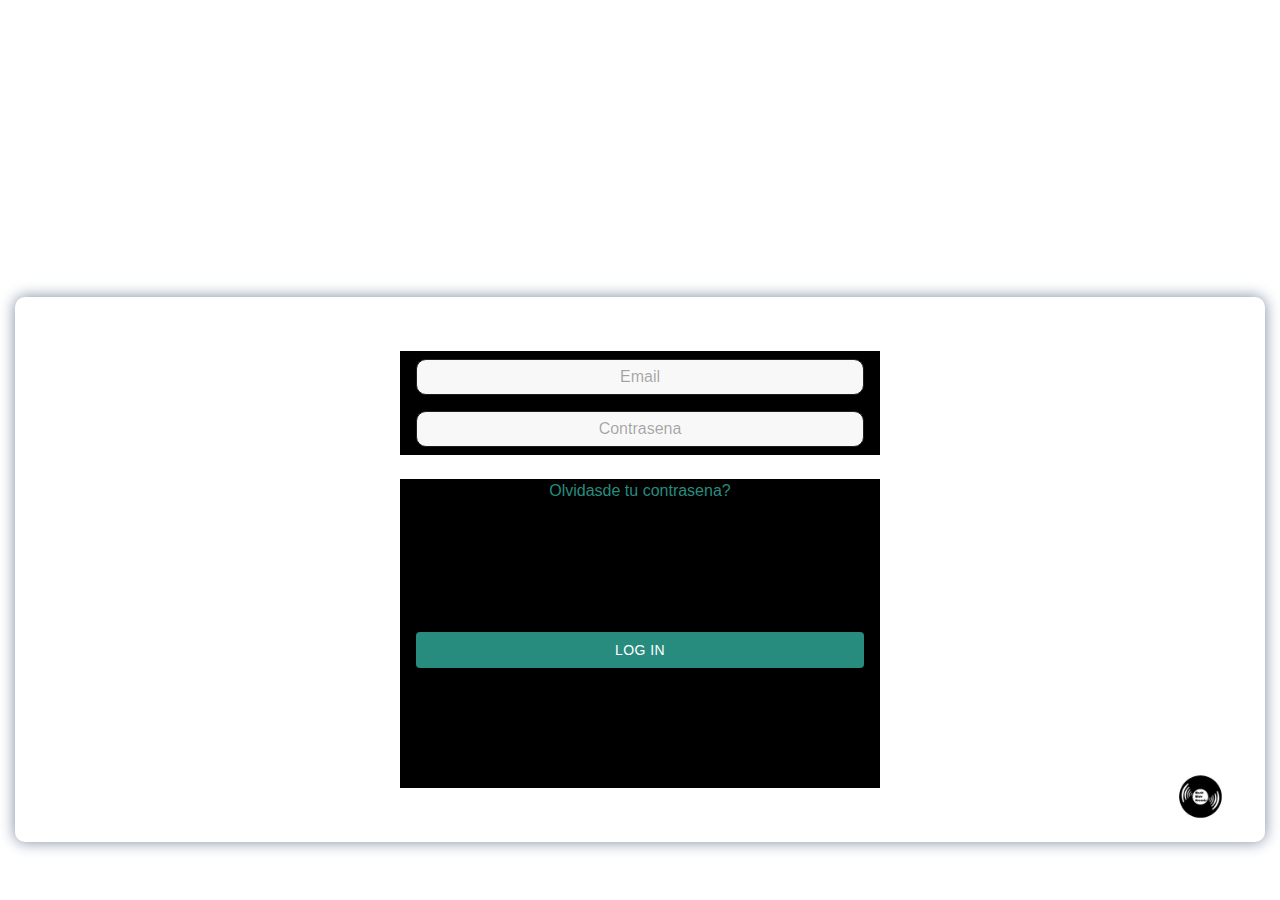
<file: index.html>
<!doctype html>
<html>
<head>
<meta charset="utf-8">
<meta name="viewport" content="width=device-width, initial-scale=1">
<title>Login</title>
<link href="css/framework7.bundle.min.css" rel="stylesheet">
<link href="https://fonts.googleapis.com/icon?family=Material+Icons" rel="stylesheet">
<link href="css/style.css" rel="stylesheet">
</head>
<body>
   
<section class="login-screen modal-in" id="signup">
  <div class="view">
      <section class="page">
        <div class="page-content login-screen-content">
            <div class="login-screen-title">
        <h5>Log In</h5>
      </div>
          <form id="form-login">
            <div class="list">
              <ul>

                <li class="item-content item-input">
                  <div class="item-inner">
                    <div class="item-input-wrap">
                      <input type="email" name="email" placeholder="Email" required style="border-radius: 10px; border: 1px solid; background-color:  #F8F8F8; text-align: center;">
                    </div>
                  </div>
                </li>


                <li class="item-content item-input">
                  <div class="item-inner">
                    <div class="item-input-wrap">
                      <input type="password" name="password" placeholder="Contrasena" required style="border-radius: 10px; border: 0.1px solid; background-color:  #F8F8F8; text-align: center;">
                    </div>
                  </div>
                </li>
              </ul>

            </div>

            <div class="list block">
                <div class="w-50" style="text-align: center;">
                    <label class="checkbox-wrap checkbox-primary" style="color: #278C7E; text-align: center;">Olvidasde tu contrasena?</label>
					<p><a class="link login-screen-close" href="signup.html">Sign up</a></p>
					<p><a class="link login-screen-close" href="home.html">or continue as Guest</a></p>
                </div>
              <ul><br><br>
                <li><button type="submit" class="button button-fill" style="background-color: #278C7E;">LOG IN</button></li>
              </ul><br><br><br><br><br>
             
            </div>
            <img src="img/Disco.jpeg" alt="logo"  id="logo">
            
          </form>

        </div>
      </section>
    </div>
</section>

    
  <script src="js/framework7.bundle.min.js"></script>
  <script src="js/app.js"></script>
  
</body>
</html>
</file>
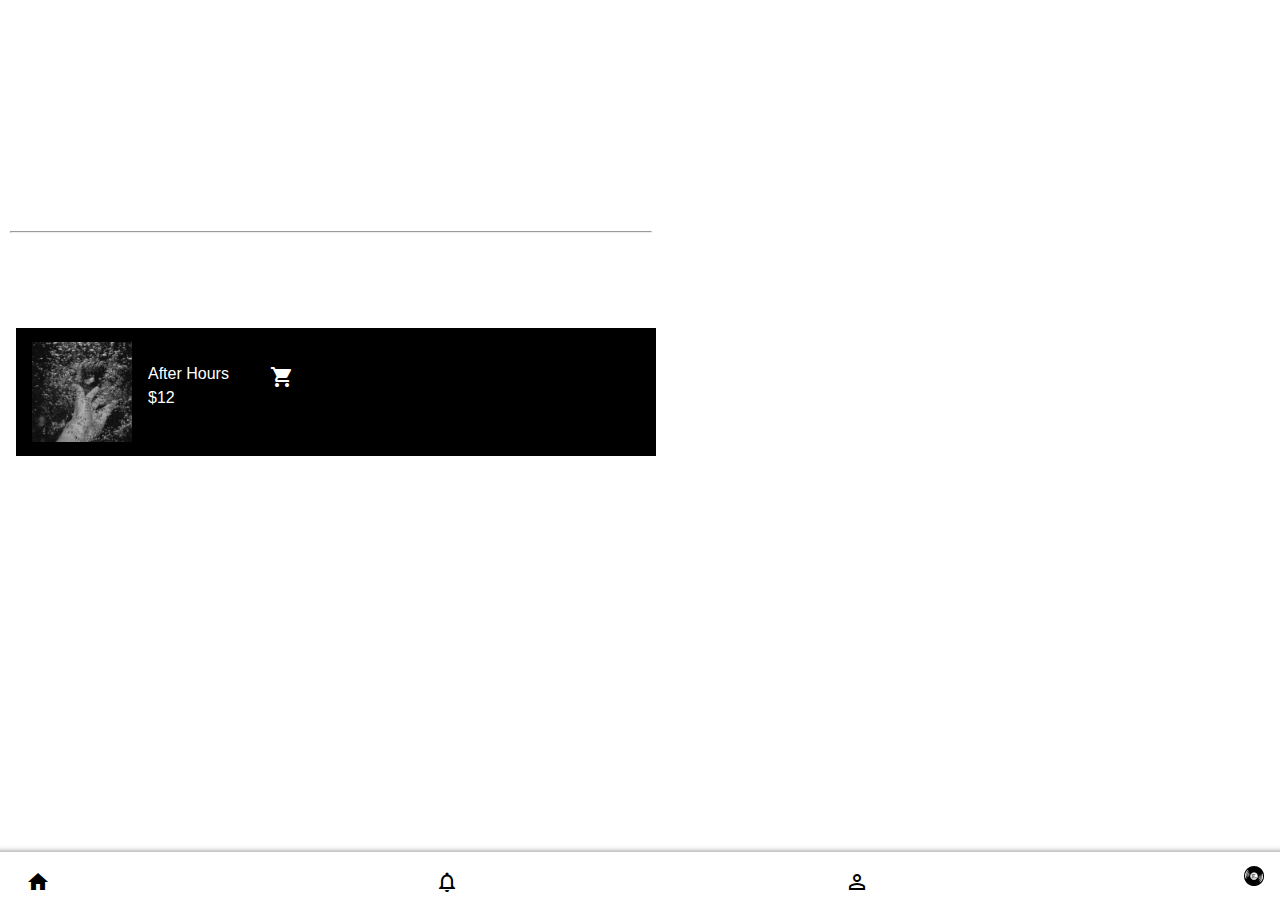
<file: afterhour.html>
<!doctype html>
<html>
<head>
<meta charset="utf-8">
<meta name="viewport" content="width=device-width, initial-scale=1">
<title>index</title>
<link href="css/framework7.bundle.min.css" rel="stylesheet">
<link href="https://fonts.googleapis.com/icon?family=Material+Icons" rel="stylesheet">
<link href="css/style.css" rel="stylesheet">
</head>

<body>
	
	<div id="app">
		<div class="view view-main view-init">
			
			
			<section data-name="home" class="page">

				

				

				<section class="page-content">
					
					<div class="left">
						<a href="#" class="link-arrow"><span class="material-icons">arrow_back</span>
						</a>
					</div>

				
					
					<div class="row">
						<article class="col">
							<h2 class="block-title block-title-medium">The Weeknd</h2>
	                     
							<h3 >After Hours&nbsp;</h3>
                        </article>
						
						
						
					</div>
					
					<hr style="width:50%;text-align:left;margin-left:10px">
					 
   <div class="row">
						<article class="col">
							
	                      <p>El álbum, titulado After Hours, fue lanzado el 19 de marzo de 2020 a las 11:02 PM.</p>
							
                        </article>  
   <div class="list media-list inset">
  <ul>
    <li>
      <a href="#" class="item-link item-content">
        <div class="item-media"><img src="img/after-hours.jpg" alt="afterh" width="100"/></div>
        <div class="item-inner">
          <div class="item-title-row">
            <div class="item-title">After Hours <br> $12 </div>
			<div class="item-after">
							<span class="material-icons">shopping_cart</span>
						</div>
          </div>
		
        </div>
      </a>
    </li>
	  
	  
	
	    
    
  </ul>
</div>
					
					
			
				  
							
						
					
				</section>

				
				
				
			</section> <!-- /page-content-->
			
			<!-- Bottom Navbar -->
            <nav class="toolbar toolbar-bottom">
              <div class="toolbar-inner">
                <a href="#" class="link">
                  <span class="material-icons">home</span>					 
                </a>
                <a href="#" class="link">
                  <span class="material-icons">notifications_none</span>					  
                </a>
                <a href="#" class="link">
                  <span class="material-icons">person_outline</span>					  
                </a>
				  <a href="#" class="link">
                  <div class="container"><img src="img/logo.jpg" alt="logo" width="20" height="20" class="img-fluid"></div>			  
                </a>
            
              </div>
            </nav>
			
		</div><!-- /view-->
	</div><!-- /app -->
	
	
	<script src="js/framework7.bundle.min.js"></script>
	<script src="js/app.js"></script>
</body>
</html>
</file>
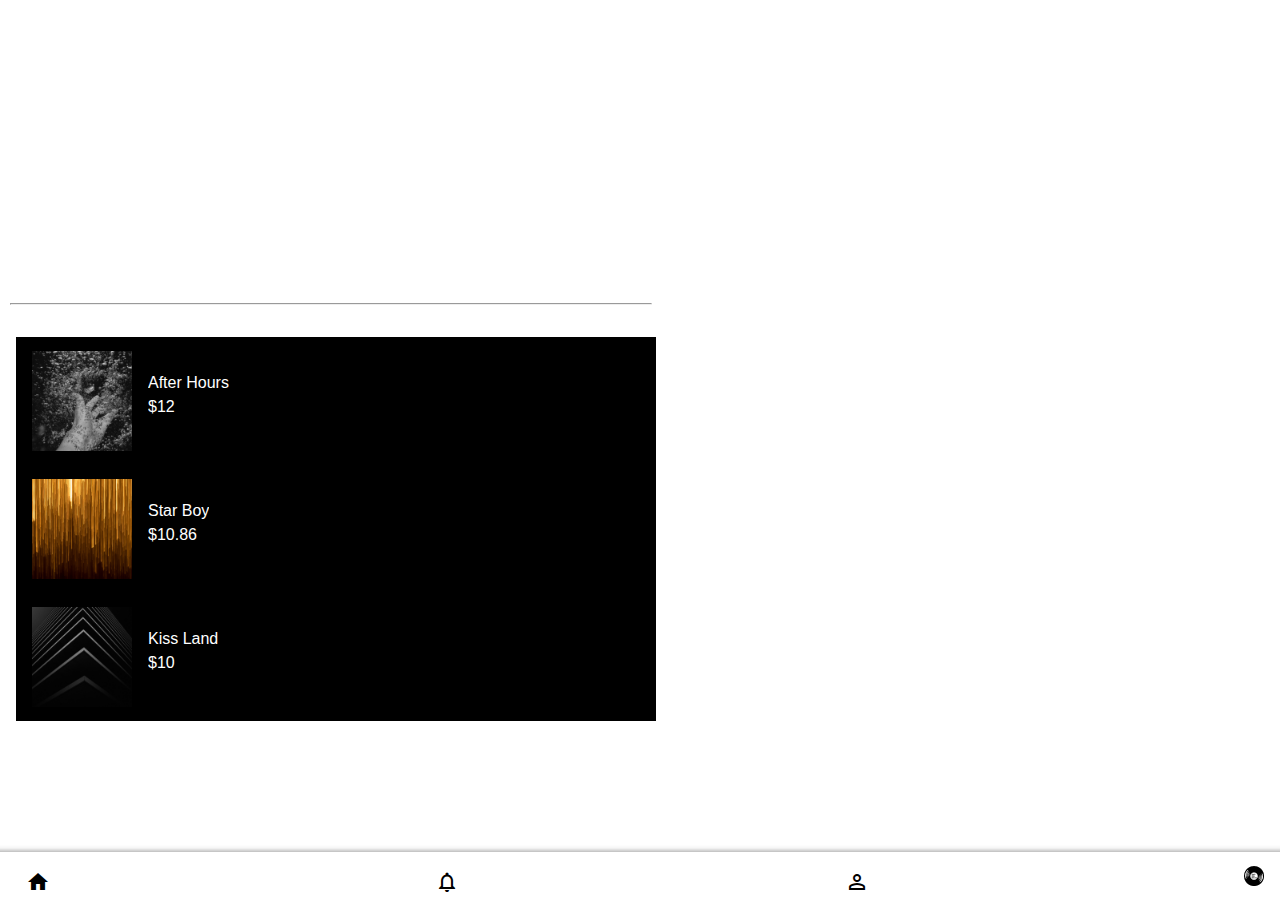
<file: album.html>
<!doctype html>
<html>
<head>
<meta charset="utf-8">
<meta name="viewport" content="width=device-width, initial-scale=1">
<title>index</title>
<link href="css/framework7.bundle.min.css" rel="stylesheet">
<link href="https://fonts.googleapis.com/icon?family=Material+Icons" rel="stylesheet">
<link href="css/style.css" rel="stylesheet">
</head>

<body>
	
	<div id="app">
		<div class="view view-main view-init">
			
			
			<section data-name="home" class="page">

				

				

				<section class="page-contents">
					
					<div class="left">
						<a href="#" class="link-arrow"><span class="material-icons">arrow_back</span>
						</a>
					</div>

				
					
					<div class="row">
						<article class="col">
							<h2 class="block-title block-title-medium">The Weeknd</h2>
	                      <p>Es un cantante, compositor y productor canadiense, conocido por éxitos como «Save Your Tears», «Blinding Lights», «The Hills», «Starboy», «Sacrifice».</p>
							<h3 >Álbumes&nbsp;</h3>
                        </article>
						
						
						
					</div>
					
					<hr style="width:50%;text-align:left;margin-left:10px">
					 
     
   <div class="list media-list inset">
  <ul>
    <li>
      <a href=" " class="item-link item-content">
        <div class="item-media"><img src="img/after-hours.jpg" alt="afterh" width="100"/></div>
        <div class="item-inner">
          <div class="item-title-row">
            <div class="item-title">After Hours <br> $12 </div>
          </div>
        </div>
      </a>
    </li>
	  
	   <li>
      <a href="#" class="item-link item-content">
        <div class="item-media"><img src="img/starboy.jpg" alt="starboy" width="100"/></div>
        <div class="item-inner">
          <div class="item-title-row">
            <div class="item-title">Star Boy <br> $10.86</div>
          </div>
        </div>
      </a>
    </li>
	 
	  <li>
      <a href="#" class="item-link item-content">
        <div class="item-media"><img src="img/kiss-land.jpg" alt="kissland" width="100"/></div>
        <div class="item-inner">
          <div class="item-title-row">
            <div class="item-title">Kiss Land <br> $10</div>
          </div>
        </div>
      </a>
    </li>
	    
    
  </ul>
</div>
					
					
			
				  
							
						
					
				</section>

				
				
				
			</section> <!-- /page-content-->
			
			<!-- Bottom Navbar -->
            <nav class="toolbar toolbar-bottom">
              <div class="toolbar-inner">
                <a href="#" class="link">
                  <span class="material-icons">home</span>					 
                </a>
                <a href="#" class="link">
                  <span class="material-icons">notifications_none</span>					  
                </a>
                <a href="#" class="link">
                  <span class="material-icons">person_outline</span>					  
                </a>
				  <a href="#" class="link">
                  <div class="container"><img src="img/logo.jpg" alt="logo" width="20" height="20" class="img-fluid"></div>			  
                </a>
            
              </div>
            </nav>
			
		</div><!-- /view-->
	</div><!-- /app -->
	
	
	<script src="js/framework7.bundle.min.js"></script>
	<script src="js/app.js"></script>
</body>
</html>
</file>
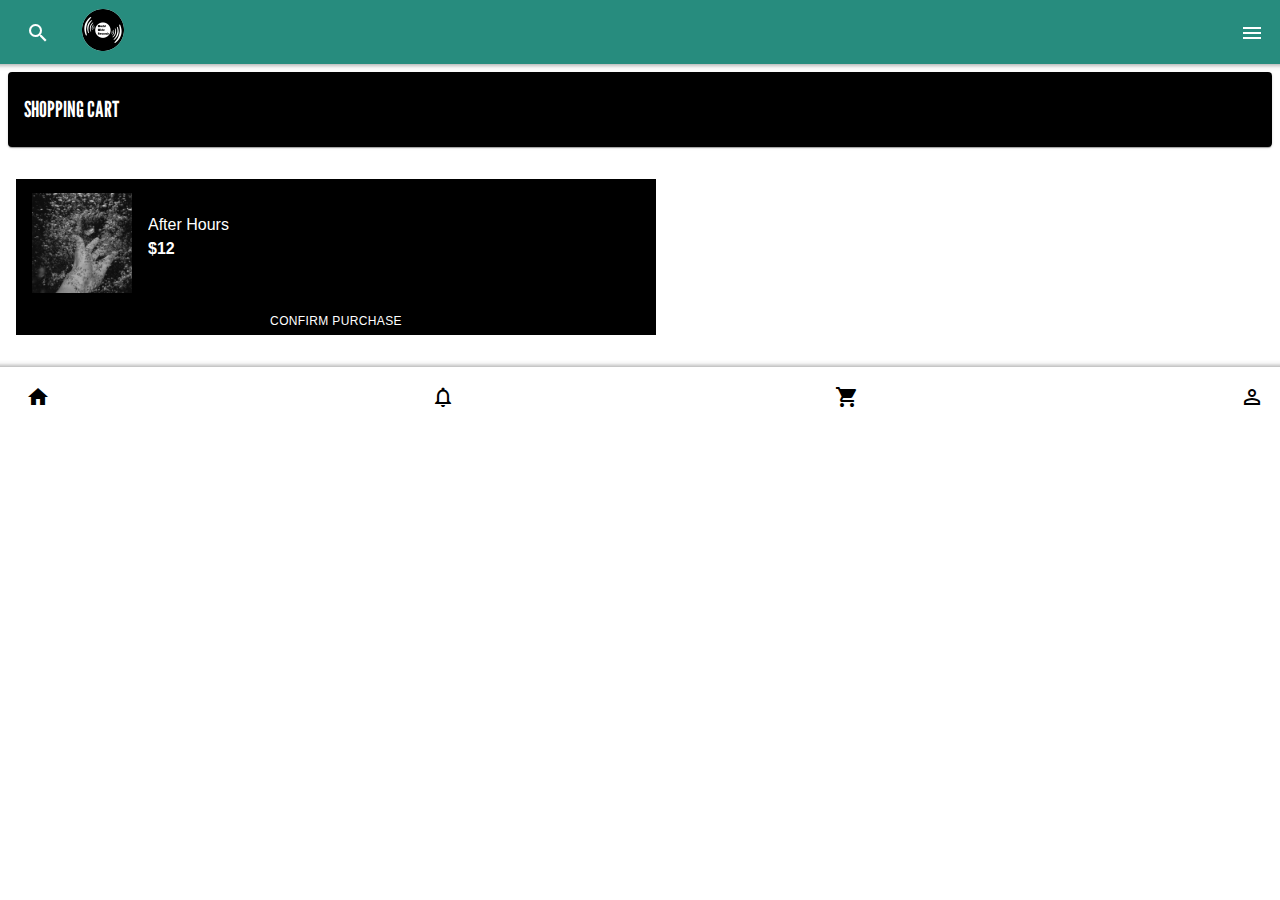
<file: cart.html>
<!doctype html>
<html>
<head>
<meta charset="utf-8">
<meta name="viewport" content="width=device-width, initial-scale=1">
<title>cart</title>
<link href="css/framework7.bundle.min.css" rel="stylesheet">
<link href="https://fonts.googleapis.com/icon?family=Material+Icons" rel="stylesheet">
<link href="css/style.css" rel="stylesheet">
</head>

<body>
	
	<div id="app">
		<div class="view view-main view-init">

			<!-- Menú Lateral -->
			<section class="panel panel-left panel-cover">
			
				<div class="panel-info">
					<span class="material-icons">face</span>
					<h4>User's name</h4>
				</div>
				
				<div class="list">
				  <ul>
					<li>
					  <a href="/home/" class="item-content panel-close">
						<div class="item-media"><i class="material-icons">home</i></div>
						<div class="item-inner">
						  <div class="item-title">Home</div>
						</div>
					  </a>
					</li>
					<li>
					  <a href="/contenido/" class="item-content panel-close">
						<div class="item-media"><i class="material-icons">ballot</i></div>
						<div class="item-inner">
						  <div class="item-title">Categories</div>
						</div>
					  </a>
					</li>
					<li>
					  <a href="/offers/" class="item-content panel-close">
						<div class="item-media"><i class="material-icons">sell</i></div>
						<div class="item-inner">
						  <div class="item-title">Offers</div>
						</div>
					  </a>
					</li>
					<li>
					  <a href="#" class="item-content panel-close">
						<div class="item-media"><i class="material-icons">local_mall</i></div>
						<div class="item-inner">
						  <div class="item-title">Wish List</div>
						</div>
					  </a>
					</li>
					<li>
					  <a href="#" class="item-content panel-close">
						<div class="item-media"><i class="material-icons">shopping_cart</i></div>
						<div class="item-inner">
						  <div class="item-title">My Orders</div>
						</div>
					  </a>
					</li>
					<li>
					  <a href="#" class="item-content panel-close">
						<div class="item-media"><i class="material-icons">notifications</i></div>
						<div class="item-inner">
						  <div class="item-title">Notifications</div>
						</div>
					  </a>
					</li>
					<li>
					  <a href="#" class="item-content panel-close">
						<div class="item-media"><i class="material-icons">account_circle</i></div>
						<div class="item-inner">
						  <div class="item-title">My Account</div>
						</div>
					  </a>
					</li>
				  </ul>
				</div>
				
			</section>
	
	<section data-name="home" class="page">

				<!-- Top Navbar -->
				<nav class="navbar">
				<div class="navbar-bg"></div>
				<div class="navbar-inner">
					<div class="left">
						<a href="#" class="link"><span class="material-icons">search</span>
						</a>
					</div>
					<div class="title"><img src="img/wwr_logo.png" alt="lgo" class="img-fluid"></div>
					<div class="right">
						<a href="#" class="link panel-open" data-panel=".panel-left"><span class="material-icons">menu</span>
						</a>
					</div>
				</div>
				</nav>

	
	<section class="page-content">

					<article id="promo" class="card">
						<div class="card-content card-content-padding">
							<div class="row">
							
								<article class="col">
									<h4>SHOPPING CART</h4>
								</article>
							</div>
						</div>
					</article>
		
		<div class="list media-list inset">
  <ul>
    <li>
      <a class="item-link item-content">
        <div class="item-media"><img src="img/after-hours.jpg" alt="afterh" width="100"/></div>
        <div class="item-inner">
            <div class="item-title">After Hours <br> <b>$12</b> </div>
          </div>
		<a href="#" class="button button-fill button-small">Confirm Purchase</a>
  
</div>
		
		<!-- Bottom Navbar -->
            <nav class="toolbar toolbar-bottom">
              <div class="toolbar-inner">
                <a href="#" class="link">
                  <span class="material-icons">home</span>					 
                </a>
                <a href="#" class="link">
                  <span class="material-icons">notifications_none</span>					  
                </a>
                <a href="#" class="link">
                  <span class="material-icons">shopping_cart</span>					  
                </a>
                <a href="#" class="link">
                  <span class="material-icons">person_outline</span>					  
                </a>
              </div>
            </nav>
	
<script src="js/framework7.bundle.min.js"></script>
<script src="js/app.js"></script>
	
</body>
</html>
</file>
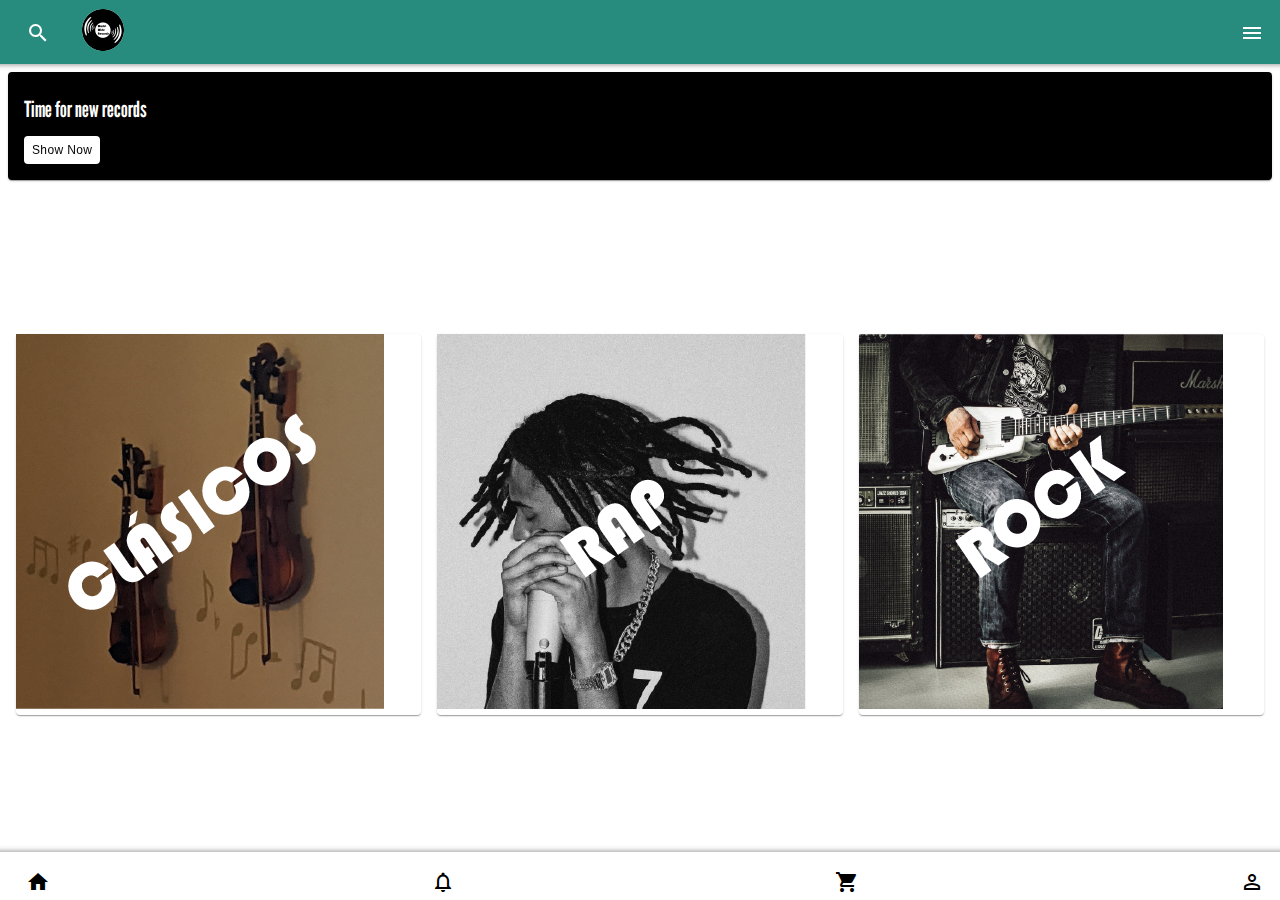
<file: home.html>
<!doctype html>
<html>
<head>
<meta charset="utf-8">
<meta name="viewport" content="width=device-width, initial-scale=1">
<title>home</title>
<link href="css/framework7.bundle.min.css" rel="stylesheet">
<link href="https://fonts.googleapis.com/icon?family=Material+Icons" rel="stylesheet">
<link href="css/style.css" rel="stylesheet">
</head>

<body>
	
	<div id="app">
		<div class="view view-main view-init">

			<!-- Menú Lateral -->
			<section class="panel panel-left panel-cover">
			
				<div class="panel-info">
					<span class="material-icons">face</span>
					<h4>User's name</h4>
				</div>
				
				<div class="list">
				  <ul>
					<li>
					  <a href="/home/" class="item-content panel-close">
						<div class="item-media"><i class="material-icons">home</i></div>
						<div class="item-inner">
						  <div class="item-title">Home</div>
						</div>
					  </a>
					</li>
					<li>
					  <a href="/contenido/" class="item-content panel-close">
						<div class="item-media"><i class="material-icons">ballot</i></div>
						<div class="item-inner">
						  <div class="item-title">Categories</div>
						</div>
					  </a>
					</li>
					<li>
					  <a href="/offers/" class="item-content panel-close">
						<div class="item-media"><i class="material-icons">sell</i></div>
						<div class="item-inner">
						  <div class="item-title">Offers</div>
						</div>
					  </a>
					</li>
					<li>
					  <a href="#" class="item-content panel-close">
						<div class="item-media"><i class="material-icons">local_mall</i></div>
						<div class="item-inner">
						  <div class="item-title">Wish List</div>
						</div>
					  </a>
					</li>
					<li>
					  <a href="#" class="item-content panel-close">
						<div class="item-media"><i class="material-icons">shopping_cart</i></div>
						<div class="item-inner">
						  <div class="item-title">My Orders</div>
						</div>
					  </a>
					</li>
					<li>
					  <a href="#" class="item-content panel-close">
						<div class="item-media"><i class="material-icons">notifications</i></div>
						<div class="item-inner">
						  <div class="item-title">Notifications</div>
						</div>
					  </a>
					</li>
					<li>
					  <a href="#" class="item-content panel-close">
						<div class="item-media"><i class="material-icons">account_circle</i></div>
						<div class="item-inner">
						  <div class="item-title">My Account</div>
						</div>
					  </a>
					</li>
				  </ul>
				</div>
				
			</section>
			
			
			<section data-name="home" class="page">

				<!-- Top Navbar -->
				<nav class="navbar">
				<div class="navbar-bg"></div>
				<div class="navbar-inner">
					<div class="left">
						<a href="#" class="link"><span class="material-icons">search</span>
						</a>
					</div>
					<div class="title"><img src="img/wwr_logo.png" alt="lgo" class="img-fluid"></div>
					<div class="right">
						<a href="#" class="link panel-open" data-panel=".panel-left"><span class="material-icons">menu</span>
						</a>
					</div>
				</div>
				</nav>

				

				<section class="page-content">

					<article id="promo" class="card">
						<div class="card-content card-content-padding">
							<div class="row">
							
								<article class="col">
									<h4>Time for new records</h4>
									<a href="artists.html" class="button button-fill button-small">Show Now</a>
								</article>
							
							</div>
						</div>
					</article>
					
					<div class="row">
						<article class="col">
							<h2 class="block-title block-title-medium">Music genres</h2>
						</article>
						
						<article class="col text-align-right">
							<a href="#" class="block-title link text-small">See More</a>
						</article>
					</div>
					
					<article id="brands" class="block">
						
						<div class="row">
							<article class="col">
								<div class="card">						
									<div class="card-content">
										<a href="#" target="_blank"><img src="img/classic.png" class="img-fluid" alt="classic"></a>
									</div>
								</div>
							</article>
							
							<article class="col">
								<div class="card">						
									<div class="card-content">
										<a href="#" target="_blank"><img src="img/rap.png" class="img-fluid" alt="RAP"></a>
									</div>
								</div>
							</article>
							
							<article class="col">
								<div class="card">						
									<div class="card-content">
										<a href="#" target="_blank"><img src="img/rock.png" class="img-fluid" alt="rock"></a>
									</div>
								</div>
							</article>
						
						</div>
						
						
						
					</article>
					
					
					<div class="row">
						<article class="col">
							<h2 class="block-title block-title-medium">New hot releases</h2>
						</article>
						
						<article class="col text-align-right">
							<a href="#" class="block-title link text-small">See More</a>
						</article>
					</div>
					
					<article id="offers" class="block">
						
						<div class="row">
							<article class="col">
								<div class="card bg-movie">						
									<div class="card-content">
										Movie soundtracks
									</div>
								</div>
							</article>
							
							<article class="col">
								<div class="card bg-indie">						
									<div class="card-content">
										New in your region
									</div>
								</div>
							</article>
						</div>
						
						
						
					</article>
					
				</section>

				
				
				
			</section> <!-- /page-content-->
			
			<!-- Bottom Navbar -->
            <nav class="toolbar toolbar-bottom">
              <div class="toolbar-inner">
                <a href="#" class="link">
                  <span class="material-icons">home</span>					 
                </a>
                <a href="#" class="link">
                  <span class="material-icons">notifications_none</span>					  
                </a>
                <a href="cart.html" class="link">
                  <span class="material-icons">shopping_cart</span>					  
                </a>
                <a href="#" class="link">
                  <span class="material-icons">person_outline</span>					  
                </a>
              </div>
            </nav>
			
		</div><!-- /view-->
	</div><!-- /app -->
	
	
	<script src="js/framework7.bundle.min.js"></script>
	<script src="js/app.js"></script>
</body>
</html>
</file>
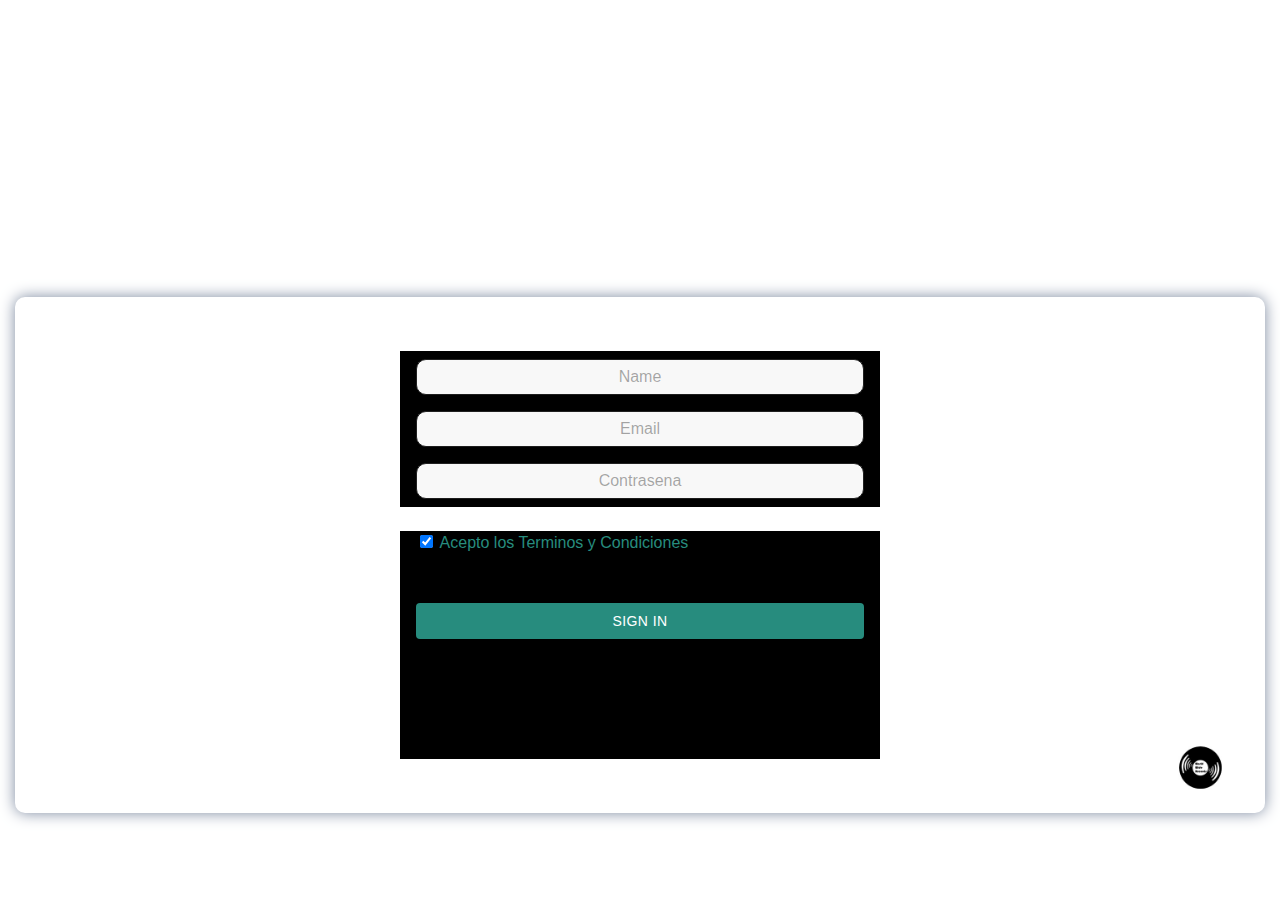
<file: signup.html>
<!doctype html>
<html>
<head>
<meta charset="utf-8">
<meta name="viewport" content="width=device-width, initial-scale=1">
<title>Sign Up</title>
<link href="css/framework7.bundle.min.css" rel="stylesheet">
<link href="https://fonts.googleapis.com/icon?family=Material+Icons" rel="stylesheet">
<link href="css/style.css" rel="stylesheet">
</head>
<body>
   
<section class="login-screen modal-in" id="signup">
  <div class="view">
      <section class="page">
        <div class="page-content login-screen-content">
            <div class="login-screen-title">
        <h5>Sign Up</h5>
      </div>
          <form id="form-login">
            <div class="list">
              <ul>

                <li class="item-content item-input">
                  <div class="item-inner">
                    <div class="item-input-wrap">
                      <input type="text"  placeholder="Name" required style="border-radius: 10px; border: 1px solid; background-color:  #F8F8F8; text-align: center;">
                  </div>
                </div>
                </li> 

                <li class="item-content item-input">
                  <div class="item-inner">
                    <div class="item-input-wrap">
                      <input type="email" name="email" placeholder="Email" required style="border-radius: 10px; border: 1px solid; background-color:  #F8F8F8; text-align: center;">
                    </div>
                  </div>
                </li>


                <li class="item-content item-input">
                  <div class="item-inner">
                    <div class="item-input-wrap">
                      <input type="password" name="password" placeholder="Contrasena" required style="border-radius: 10px; border: 0.1px solid; background-color:  #F8F8F8; text-align: center;">
                    </div>
                  </div>
                </li>
              </ul>

            </div>

            <div class="list block">
                <div class="w-50">
                    <input type="checkbox" checked>
                    <span class="checkmark"></span>
                    <label class="checkbox-wrap checkbox-primary" style="color: #278C7E;">Acepto los Terminos y Condiciones</label>
                </div>
              <ul><br><br>
                <li><button type="submit" class="button button-fill" style="background-color: #278C7E;">Sign In</button></li>
              </ul><br><br><br><br><br>
             
            </div>
            <img src="img/Disco.jpeg" alt="logo"  id="logo">
            
          </form>
        </div>
      </section>
    </div>
</section>


  <script src="js/framework7.bundle.min.js"></script>
  <script src="js/app.js"></script>
  
</body>
</html>
</file>
<file: css/style.css>
@import url('https://fonts.googleapis.com/css2?family=League+Gothic&family=Roboto&display=swap');
:root{
	--f7-theme-color:#000;
	--f7-navbar-bg-color: #278C7E; /*navbar*/
	--f7-navbar-text-color:#fff;
	--f7-bars-bg-color:#fff;/*toolbar*/
	--f7-block-margin-vertical:20px;
	--f7-card-footer-border-color:transparent;
	--color-blanco:#fff;
	--color-verde:#278C7E;
	--color-negro:#000;
}
body{
	font-family: 'Roboto', sans-serif;
	color: var(--color-negro);
}

.navbar a{
	color: #fff !important;
}
nav.toolbar a,
nav.tabbar-label{
	color: var(--color-negro);
}
.panel-left{
	background-color: #f2f2f2;
}
.panel-left .list{
	margin-top: 0;
}
.panel-left .list ul{
	background-color: transparent;
	font-size: 13px;
}
.panel-left .list a{
	color: var(--color-negro);
}
.panel-info{
	background-color: var(--f7-theme-color);
	color: #fff;
	text-align: center;
	padding: 20px 0;
}
.panel-info span{
	font-size: 40px;
}
.img-fluid{
	max-width: 100%;
}
h1,h2,h3,h4,h6{
	font-family: 'League Gothic', sans-serif;
	margin: 5px 0;
}
h5{
	color: var(--color-negro);
}
.block-title-medium{
	margin-top: 12px;
	font-size: 22px;
}
.text-small{
	font-size: 13px;
}
.block-title{
	color: var(--color-negro);
}

#promo{
	background-color: var(--f7-theme-color);
	color: #fff;
	font-size: 12px;
}
#promo h4{
	font-size: 22px;
}
#promo .button{
	color: var(--f7-theme-color);
	background-color: #fff;
	margin-top: 10px;
	display: table;
	text-transform: inherit;
}


.bg-movie{
	background-image: url("file:///img/movies.jpg");
	background-size: cover;
}
.bg-indie{
	background-image: url("file:///img/indie.jpg");
	background-size: cover;
}

#offers .card{
	height: 160px;
	color: #fff;
	position: relative;
	overflow: hidden;
}
#offers .card-content{
	position: absolute;
	left: 0;
	bottom: 0;
	padding: 5px;
	background-color: rgba(0,0,0,0.60);
	width: 100%;
}
#offers .card h4{
	font-size: 18px;
	margin-top: 0;
}

.login-screen .page{
  background-color: var(--fondo);
}

.login-screen .page-content{
  padding: 15px;
  background-color: transparent;
  margin-top: 15% !important;
}

.login-screen form{
  background-color: #fff;
  border-radius: 10px;
  padding: 30px 15px;
  box-shadow: 0px 0px 15px 0px #7C899F;
}

.login-screen .login-screen-title{
  color: #fff;
  font-size: 34px;
}


.button span{
  vertical-align: middle;
}

#logo {
  padding: 10px;
  margin: 10px; 
  float: right; 
  width: 50px;
  padding-bottom: 90px;
  display: inline-block;
  position: relative;
  top: -60px;
  left: -5px;

}

.login-screen .page{
  background-color: var(--fondo);
}

.login-screen .page-content{
  padding: 15px;
  background-color: transparent;
  margin-top: 15% !important;
}

.login-screen form{
  background-color: #fff;
  border-radius: 10px;
  padding: 30px 15px;
  box-shadow: 0px 0px 15px 0px #7C899F;
}

.login-screen .login-screen-title{
  color: #fff;
  font-size: 34px;
}


.button span{
  vertical-align: middle;
}

#logo {
  padding: 10px;
  margin: 10px; 
  float: right; 
  width: 50px;
  padding-bottom: 90px;
  display: inline-block;
  position: relative;
  top: -60px;
  left: -5px;

}

.page-contents{
	background-image: url("file:///img/backgrounf.jpg");
	background-size: cover;
}

body{
font-family: 'Montserrat', sans-serif;
	color: var(--color-blanco);
}

.navbar a{
	color: #fff !important;
}


.link-arrow span {
	color: #FFFFFF !important;
	padding-top: 15px;
}
nav.toolbar link {
	position: absolute;
	width: 31px;
	height: 31px;
	left: 294px;
	top: 747px;
	color: var(--color-negro);
}
nav.tabbar-label{
	color: var(--color-negro);
}


h1,h3,h4,h6{
	
	margin: 5px 0;
}

p{
	color: #fff;
	margin: 5px 0;
	padding: 1%;
	width:50%;
}
h3{
	color: #fff;
	margin: 5px 0;
	padding: 1%;
	font-size: 20px;
}

h2,h3,h4,h5,h6{
	
	margin: 5px 0;
	color: #fff;
	
	
}

 
.block-title-medium{
	margin-top: 50px;
	font-size: 40px;
	font-weight: 700;
}
.text-small{
	font-size: 13px;
}
.block-title{
	color: var(--color-blanco);
	font-size: 40px;
	font-weight:700; 
}

.list-products .item-media{
	max-width: 100px;
	
}

.item-link{
	background-color: #000000;
	width:50%;

}

.item-link .item-title{
	padding-top: 20px;
}

.item-title-row span{
	color:#FFFFFF;
	text-align: center
}

.list{
	background-color: #000000;
	width:50%;

}

.media-list{
	background-color: #000000;
	width:50%;

}

.inset{
	background-color: #000000;
	width:50%;

}
ul li {
  background-color: #000000;
  
}

.material-icons{
	padding-left: 10px;
	padding-top: 1px;
}

.toolbar-inner{
	margin-top: 10px;
	
}

.item-title-row{
	align-text:center;
}
</file>
